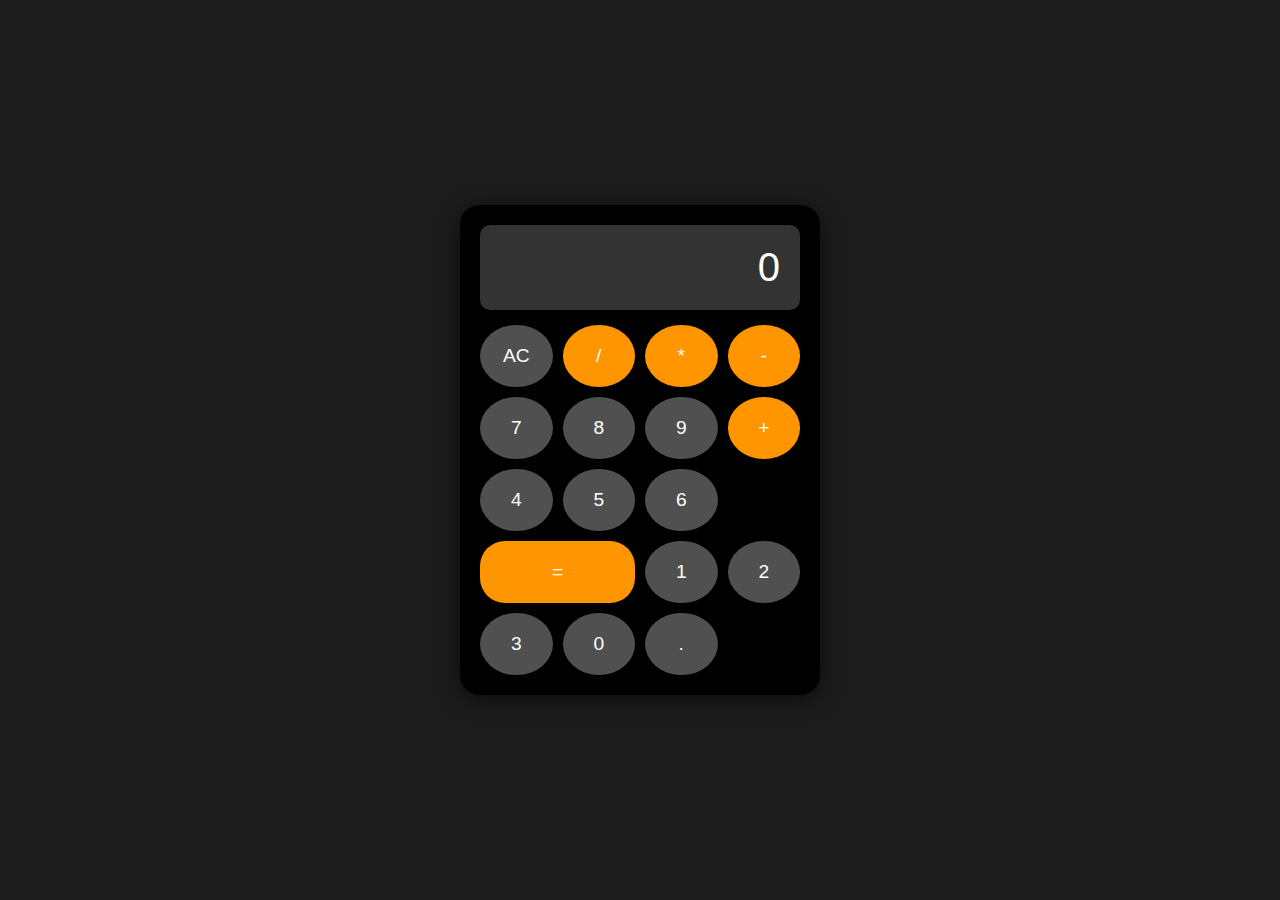
<file: calculator/index.html>
<!DOCTYPE html>
<html lang="en">
<head>
  <meta charset="UTF-8" />
  <meta name="viewport" content="width=device-width, initial-scale=1.0" />
  <title>Calculator</title>
  <link rel="stylesheet" href="style.css" />
</head>
<body>
  <div class="calculator">
    <div class="display" id="display">0</div>
    <div class="buttons">
      <button class="btn" id="clear">AC</button>
      <button class="btn operator">/</button>
      <button class="btn operator">*</button>
      <button class="btn operator">-</button>
      <button class="btn">7</button>
      <button class="btn">8</button>
      <button class="btn">9</button>
      <button class="btn operator">+</button>
      <button class="btn">4</button>
      <button class="btn">5</button>
      <button class="btn">6</button>
      <button class="btn equals">=</button>
      <button class="btn">1</button>
      <button class="btn">2</button>
      <button class="btn">3</button>
      <button class="btn">0</button>
      <button class="btn">.</button>
    </div>
  </div>
  <script src="script.js"></script>
</body>
</html>
</file>
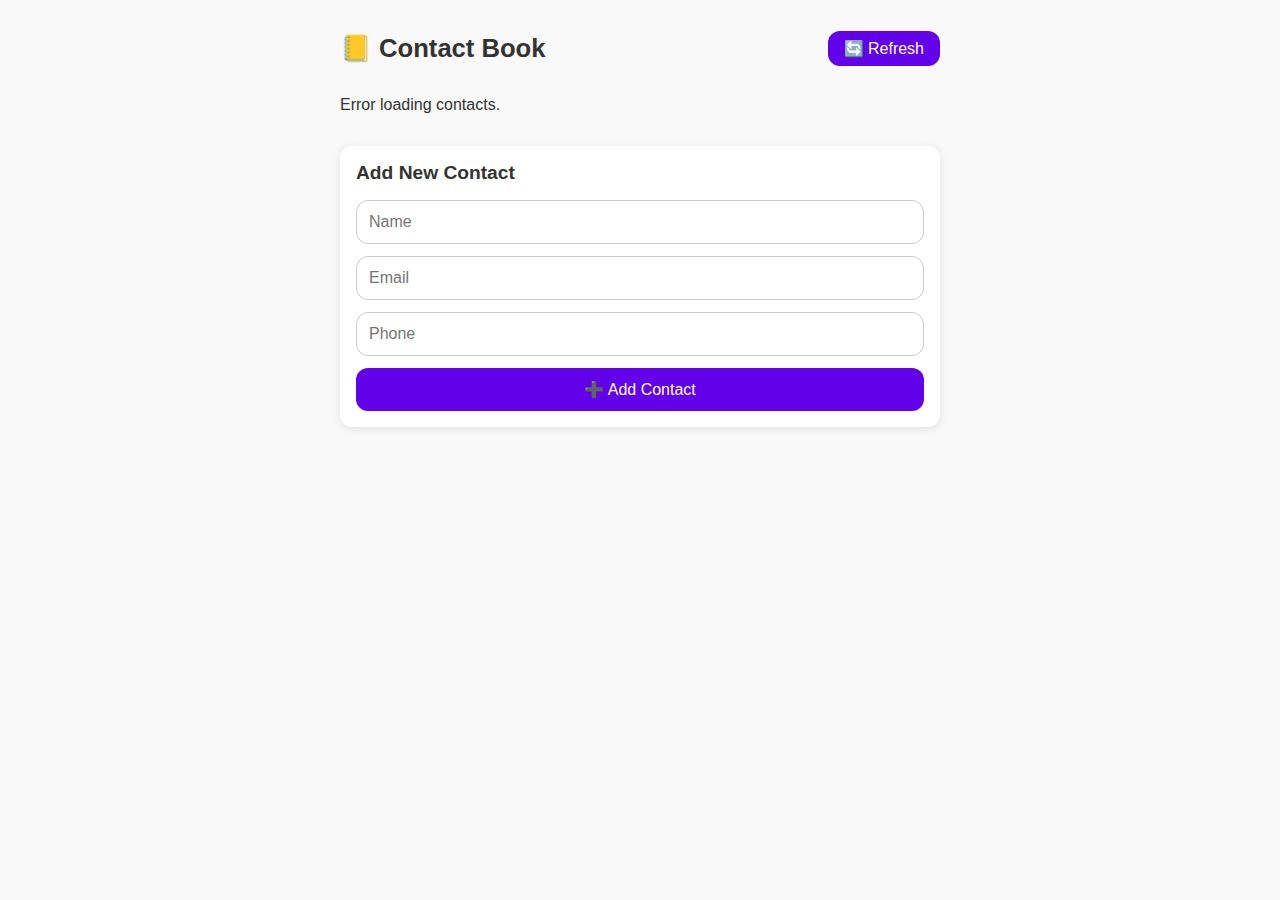
<file: contact/index.html>
<!DOCTYPE html>
<html lang="en">
<head>
  <meta charset="UTF-8" />
  <meta name="viewport" content="width=device-width, initial-scale=1.0"/>
  <title>Contact Book</title>
  <link rel="stylesheet" href="style.css"/>
</head>
<body>
  <div class="app-container">
    <header>
      <h1>📒 Contact Book</h1>
      <button id="refreshBtn">🔄 Refresh</button>
    </header>
    <main id="contactList">
      <!-- Contacts will load here -->
    </main>
    <section id="addContactSection">
      <h2>Add New Contact</h2>
      <form id="addContactForm">
        <input type="text" id="nameInput" placeholder="Name" required />
        <input type="email" id="emailInput" placeholder="Email" required />
        <input type="text" id="phoneInput" placeholder="Phone" required />
        <button type="submit">➕ Add Contact</button>
      </form>
    </section>
  </div>
  <script src="script.js"></script>
</body>
</html>
</file>
<file: calculator/style.css>
/* Theme Colors */
:root {
  --bg-color: #1c1c1c;
  --display-bg: #333;
  --display-text: #fff;
  --button-bg: #505050;
  --button-text: #fff;
  --button-operator-bg: #ff9500;
  --button-operator-text: #fff;
  --button-equals-bg: #ff9500;
  --button-equals-text: #fff;
  --button-ac-bg: #d4d4d2;
  --button-ac-text: #000;
}

/* Body Styling */
body {
  display: flex;
  justify-content: center;
  align-items: center;
  height: 100vh;
  background: var(--bg-color);
  margin: 0;
  font-family: -apple-system, BlinkMacSystemFont, "Segoe UI", Roboto, Helvetica, Arial, sans-serif;
}

/* Calculator Container */
.calculator {
  background: #000;
  padding: 20px;
  border-radius: 20px;
  box-shadow: 0 4px 20px rgba(0,0,0,0.6);
  width: 320px;
}

/* Display */
.display {
  background: var(--display-bg);
  color: var(--display-text);
  font-size: 2.5em;
  text-align: right;
  padding: 20px;
  border-radius: 10px;
  margin-bottom: 15px;
  word-wrap: break-word;
}

/* Buttons Grid */
.buttons {
  display: grid;
  grid-template-columns: repeat(4, 1fr);
  gap: 10px;
}

/* Button Base */
.btn {
  padding: 20px;
  font-size: 1.2em;
  border: none;
  border-radius: 50%;
  cursor: pointer;
  transition: background 0.2s ease;
}

/* Number and Decimal Buttons */
.btn:not(.operator):not(.equals):not(.ac) {
  background: var(--button-bg);
  color: var(--button-text);
}

/* Operator Buttons */
.btn.operator {
  background: var(--button-operator-bg);
  color: var(--button-operator-text);
}

/* Equals Button */
.btn.equals {
  background: var(--button-equals-bg);
  color: var(--button-equals-text);
  grid-column: span 2;
  border-radius: 25px;
}

/* AC Button */
.btn.ac {
  background: var(--button-ac-bg);
  color: var(--button-ac-text);
}

/* Hover Effects */
.btn:hover {
  filter: brightness(1.2);
}

/* Scientific Buttons (Future Use) */
.btn.scientific {
  background: #3a3a3c;
  color: #fff;
}
</file>
<file: contact/style.css>
:root {
  --primary-color: #6200ea;
  --accent-color: #03dac6;
  --bg-color: #f9f9f9;
  --card-bg: #ffffff;
  --text-color: #333;
  --border-radius: 12px;
  --shadow: 0 2px 8px rgba(0,0,0,0.1);
}

body {
  margin: 0;
  font-family: 'Roboto', Arial, sans-serif;
  background: var(--bg-color);
  color: var(--text-color);
}

.app-container {
  max-width: 600px;
  margin: auto;
  padding: 1rem;
}

header {
  display: flex;
  justify-content: space-between;
  align-items: center;
  margin-bottom: 1rem;
}

header h1 {
  font-size: 1.6rem;
  display: flex;
  align-items: center;
  gap: 0.5rem;
}

header button {
  padding: 0.5rem 1rem;
  background: var(--primary-color);
  color: #fff;
  border: none;
  border-radius: var(--border-radius);
  font-size: 1rem;
  cursor: pointer;
}

header button:hover {
  background: #3700b3;
}

.contact-card {
  background: var(--card-bg);
  border-radius: var(--border-radius);
  box-shadow: var(--shadow);
  padding: 1rem;
  margin-bottom: 1rem;
  display: flex;
  flex-direction: column;
}

.contact-card h2 {
  margin: 0 0 0.3rem 0;
  font-size: 1.2rem;
  color: var(--primary-color);
}

.contact-card p {
  margin: 0.2rem 0;
  font-size: 0.95rem;
}

.card-actions {
  display: flex;
  gap: 0.5rem;
  margin-top: 0.5rem;
}

.card-actions button {
  flex: 1;
  padding: 0.5rem;
  border: none;
  border-radius: var(--border-radius);
  font-size: 0.95rem;
  cursor: pointer;
}

.card-actions button:first-child {
  background: var(--accent-color);
  color: #000;
}

.card-actions button:last-child {
  background: #e53935;
  color: #fff;
}

.card-actions button:hover {
  opacity: 0.9;
}

#addContactSection {
  margin-top: 2rem;
  background: var(--card-bg);
  padding: 1rem;
  border-radius: var(--border-radius);
  box-shadow: var(--shadow);
}

#addContactSection h2 {
  margin-top: 0;
  font-size: 1.2rem;
}

#addContactForm {
  display: flex;
  flex-direction: column;
  gap: 0.75rem;
}

#addContactForm input {
  padding: 0.75rem;
  border: 1px solid #ccc;
  border-radius: var(--border-radius);
  font-size: 1rem;
}

#addContactForm button {
  padding: 0.75rem;
  background: var(--primary-color);
  color: #fff;
  border: none;
  border-radius: var(--border-radius);
  font-size: 1rem;
  cursor: pointer;
}

#addContactForm button:hover {
  background: #3700b3;
}
</file>
